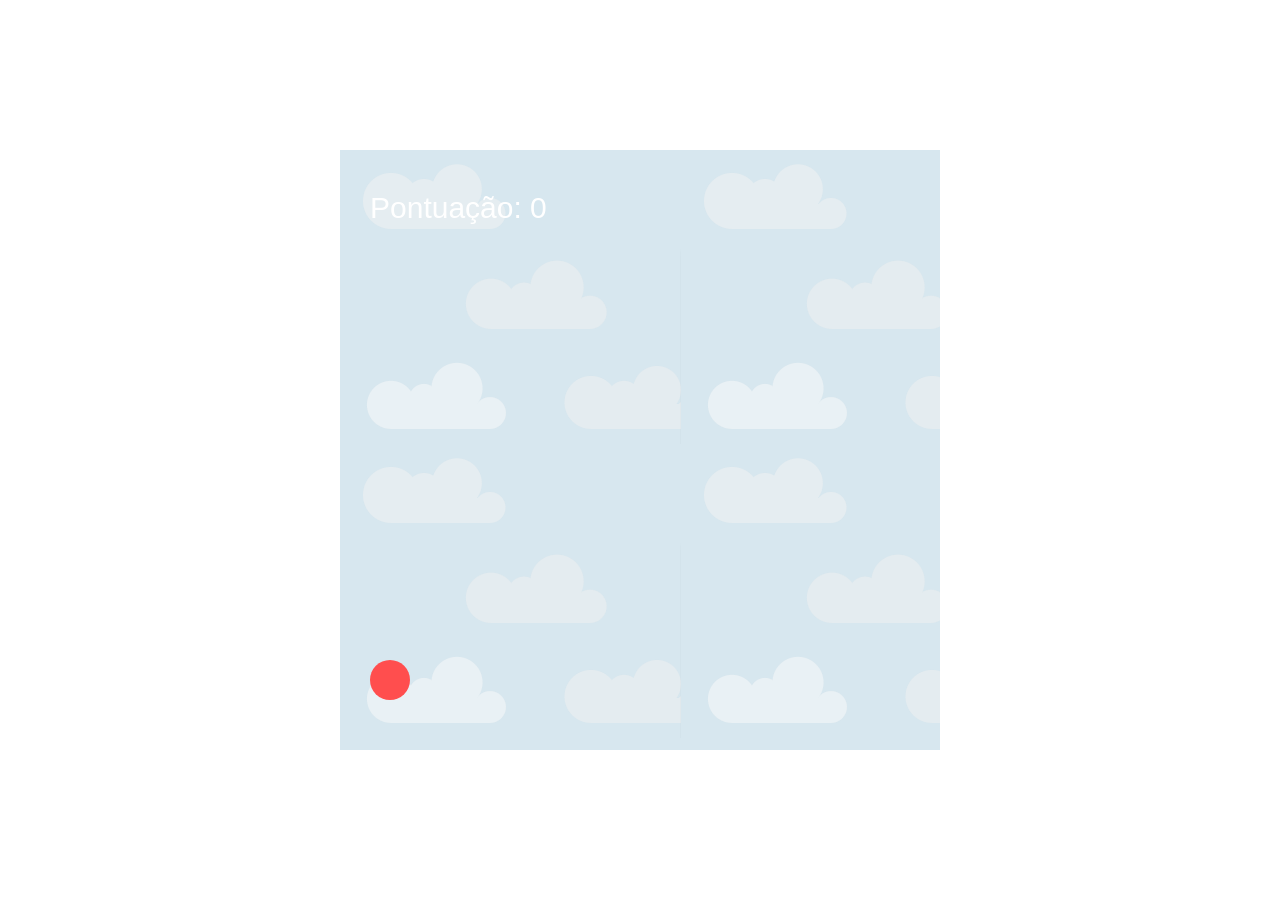
<file: index.html>
<!DOCTYPE html>
<html>

<head>
    <meta charset="utf-8" />
    <title>Jogo de Bola</title>
	
	<link rel="stylesheet" type="text/css" href="estilo.css">
	<script src="script.js"></script>
	
</head>

<body>
    <canvas id="canvas" width="600" height="600" ></canvas>
    
</body>

</html>
</file>
<file: estilo.css>
body{
	height: 100%;
	width: 100%;
}

canvas {
	background: url('paisagem.png');
	position: absolute;
	top: 0px;
	bottom: 0px;
	left: 0px;
	right: 0px;
	margin: auto;
}
</file>
